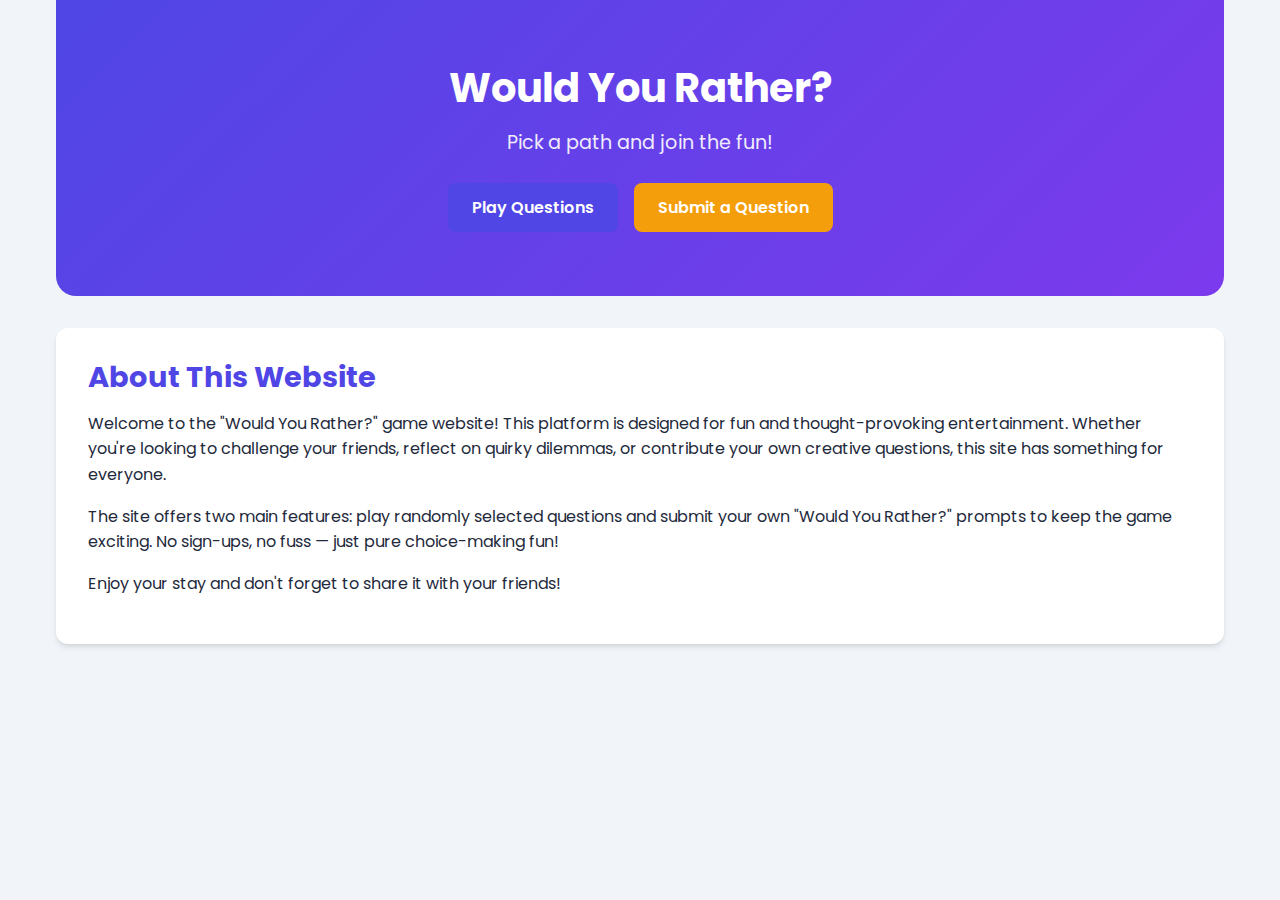
<file: index.html>
<!DOCTYPE html>
<html lang="en">
<head>
  <meta charset="UTF-8">
  <meta name="viewport" content="width=device-width, initial-scale=1.0">
  <title>Would You Rather? - Home</title>
  <link rel="stylesheet" href="styles.css">
  <link href="https://fonts.googleapis.com/css2?family=Poppins:wght@400;600;700&display=swap" rel="stylesheet">
</head>
<body>
  <div class="container">
    <header class="hero">
      <h1>Would You Rather?</h1>
      <p class="subtitle">Pick a path and join the fun!</p>
      <div class="button-group">
        <a href="play.html" class="btn btn-primary">Play Questions</a>
        <a href="create.html" class="btn btn-secondary">Submit a Question</a>
      </div>
    </header>

    <main>
      <section class="about-section card">
        <h2>About This Website</h2>
        <p>Welcome to the "Would You Rather?" game website! This platform is designed for fun and thought-provoking entertainment. Whether you're looking to challenge your friends, reflect on quirky dilemmas, or contribute your own creative questions, this site has something for everyone.</p>
        <p>The site offers two main features: play randomly selected questions and submit your own "Would You Rather?" prompts to keep the game exciting. No sign-ups, no fuss — just pure choice-making fun!</p>
        <p>Enjoy your stay and don't forget to share it with your friends!</p>
      </section>
    </main>
  </div>
</body>
</html>
</file>
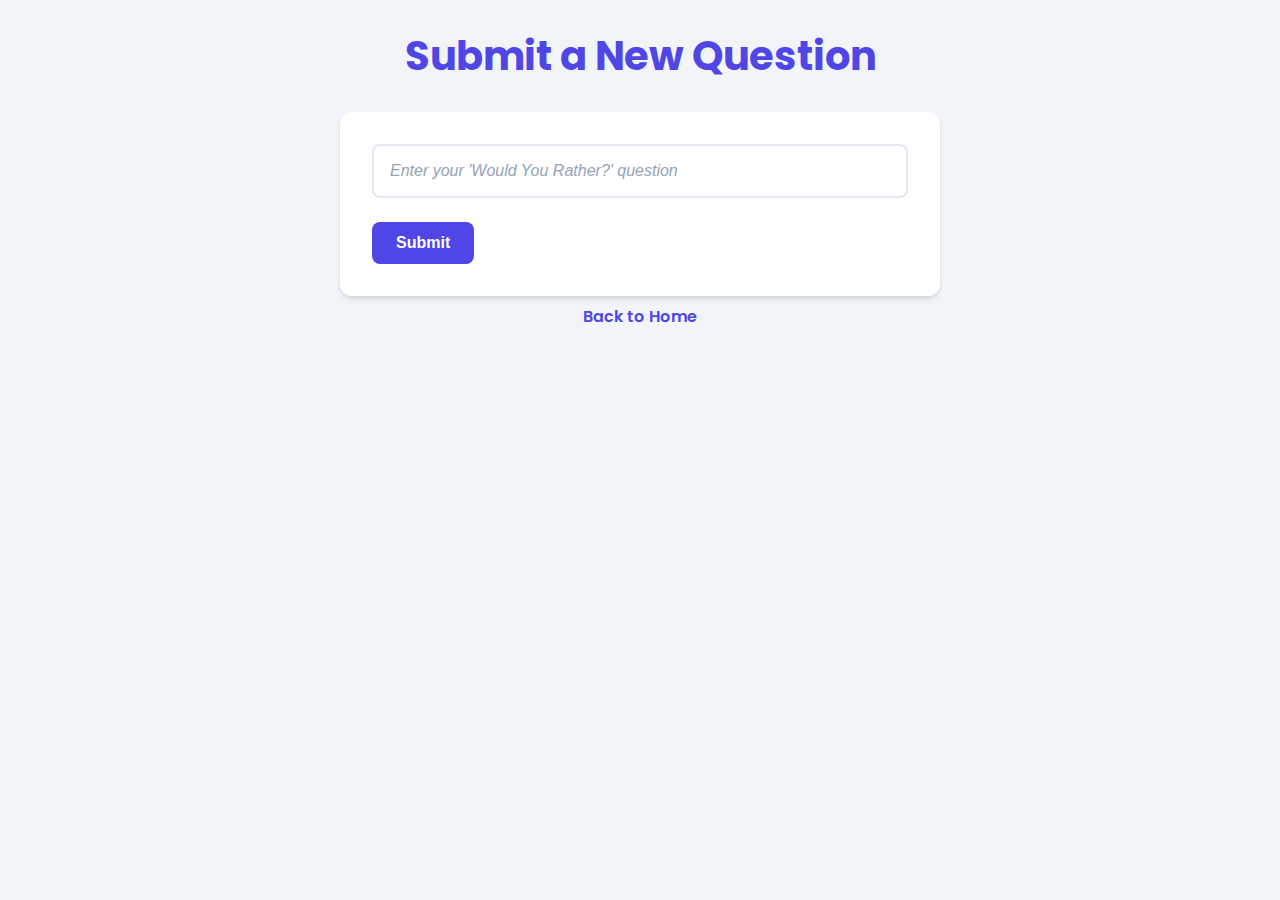
<file: create.html>
<!DOCTYPE html>
<html lang="en">
<head>
  <meta charset="UTF-8">
  <meta name="viewport" content="width=device-width, initial-scale=1.0">
  <title>Would You Rather? - Create</title>
  <link rel="stylesheet" href="styles.css">
  <link href="https://fonts.googleapis.com/css2?family=Poppins:wght@400;600;700&display=swap" rel="stylesheet">
</head>
<body>
  <div class="container">
    <header class="page-header">
      <h1>Submit a New Question</h1>
    </header>

    <main>
      <form id="questionForm" class="card form-card">
        <div class="form-group">
          <input type="text" id="questionInput" placeholder="Enter your 'Would You Rather?' question" required>
        </div>
        <button type="submit" class="btn btn-primary">Submit</button>
      </form>

      <div class="text-center">
        <a href="index.html" class="btn btn-link">Back to Home</a>
      </div>
    </main>
  </div>

  <script src="script.js"></script>
  <script>
    const form = document.getElementById("questionForm");
    const input = document.getElementById("questionInput");

    form.addEventListener("submit", function (e) {
      e.preventDefault();
      const question = input.value.trim();
      if (question) {
        saveUserQuestion(question);
        alert("Question saved successfully!");
        input.value = "";
      }
    });
  </script>
</body>
</html>
</file>
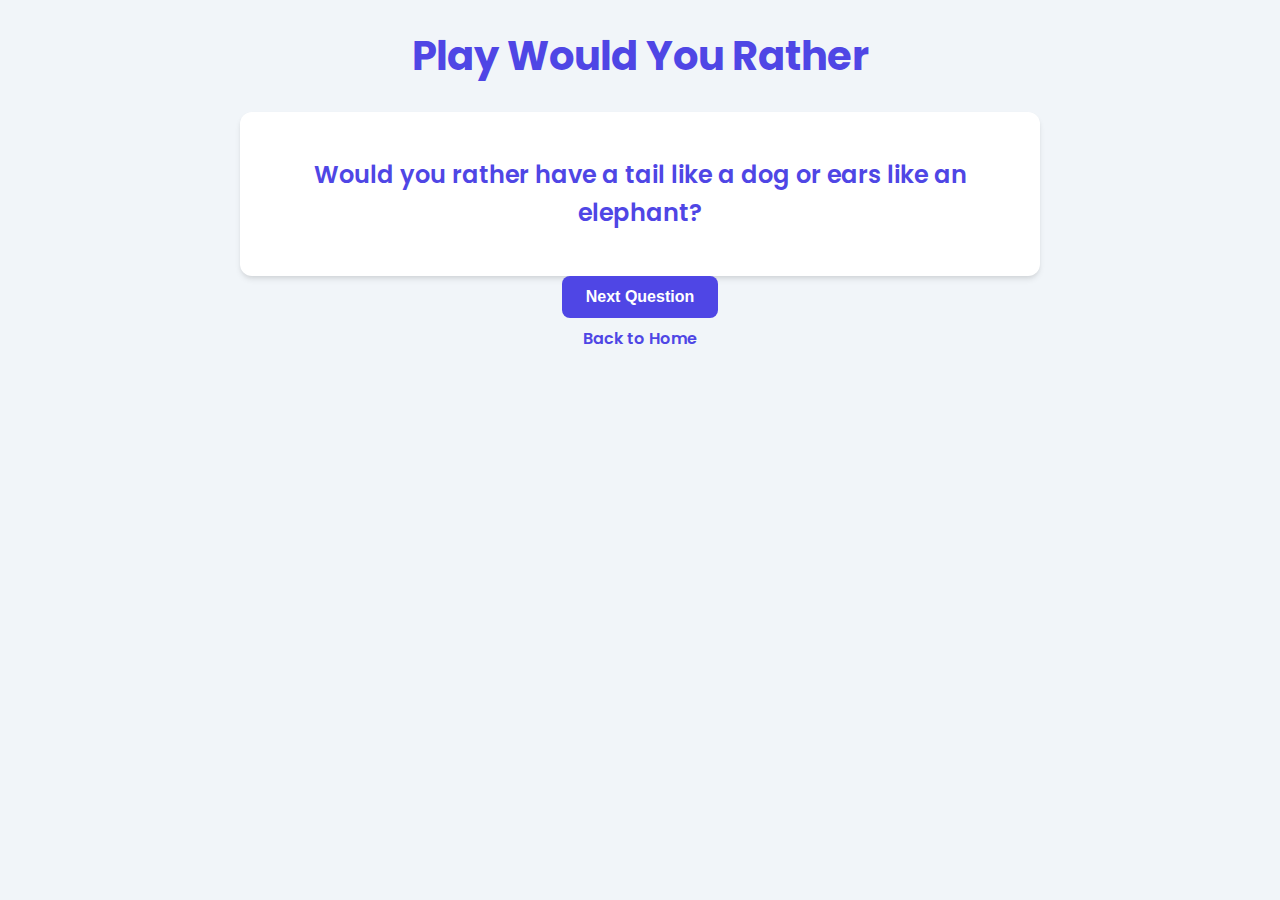
<file: play.html>
<!DOCTYPE html>
<html lang="en">
<head>
  <meta charset="UTF-8">
  <meta name="viewport" content="width=device-width, initial-scale=1.0">
  <title>Would You Rather? - Play</title>
  <link rel="stylesheet" href="styles.css">
  <link href="https://fonts.googleapis.com/css2?family=Poppins:wght@400;600;700&display=swap" rel="stylesheet">
</head>
<body>
  <div class="container">
    <header class="page-header">
      <h1>Play Would You Rather</h1>
    </header>

    <main>
      <div class="card question-card">
        <div id="questionBox" class="question-text">Click the button to get a question!</div>
      </div>

      <div class="text-center">
        <button id="nextBtn" class="btn btn-primary">Next Question</button>
      </div>

      <div class="text-center">
        <a href="index.html" class="btn btn-link">Back to Home</a>
      </div>
    </main>
  </div>

  <script src="script.js"></script>
  <script>
    const questionText = document.getElementById("questionBox");
    const nextBtn = document.getElementById("nextBtn");

    function showRandomQuestion() {
      questionText.textContent = getRandomQuestion();
    }

    nextBtn.addEventListener("click", showRandomQuestion);
    showRandomQuestion();
  </script>
</body>
</html>
</file>
<file: styles.css>
:root {
  --primary-color: #4f46e5;
  --primary-light: #6366f1;
  --secondary-color: #f59e0b;
  --dark-color: #1e293b;
  --light-color: #f8fafc;
  --gray-color: #94a3b8;
  --success-color: #10b981;
}

* {
  margin: 0;
  padding: 0;
  box-sizing: border-box;
}

body {
  font-family: 'Poppins', sans-serif;
  background-color: #f1f5f9;
  color: var(--dark-color);
  line-height: 1.6;
}

.container {
  max-width: 1200px;
  margin: 0 auto;
  padding: 0 1rem;
}

/* Typography */
h1, h2, h3 {
  font-weight: 700;
  line-height: 1.2;
}

h1 {
  font-size: 2.5rem;
  margin-bottom: 1rem;
}

h2 {
  font-size: 1.8rem;
  margin-bottom: 1rem;
  color: var(--primary-color);
}

p {
  margin-bottom: 1rem;
}

/* Layout */
.text-center {
  text-align: center;
}

/* Cards */
.card {
  background-color: white;
  border-radius: 12px;
  padding: 2rem;
  box-shadow: 0 4px 6px -1px rgba(0, 0, 0, 0.1), 
              0 2px 4px -1px rgba(0, 0, 0, 0.06);
  margin-bottom: 2rem;
}

/* Buttons */
.btn {
  display: inline-block;
  padding: 0.75rem 1.5rem;
  border-radius: 8px;
  font-weight: 600;
  text-decoration: none;
  cursor: pointer;
  transition: all 0.3s ease;
  border: none;
  font-size: 1rem;
}

.btn-primary {
  background-color: var(--primary-color);
  color: white;
}

.btn-primary:hover {
  background-color: var(--primary-light);
  transform: translateY(-2px);
}

.btn-secondary {
  background-color: var(--secondary-color);
  color: white;
}

.btn-secondary:hover {
  opacity: 0.9;
  transform: translateY(-2px);
}

.btn-link {
  color: var(--primary-color);
  background: none;
  padding: 0.5rem 1rem;
}

.btn-link:hover {
  text-decoration: underline;
}

.button-group {
  display: flex;
  gap: 1rem;
  justify-content: center;
  margin-top: 1.5rem;
}

/* Header */
.hero {
  background: linear-gradient(135deg, var(--primary-color), #7c3aed);
  color: white;
  padding: 4rem 2rem;
  border-radius: 0 0 20px 20px;
  margin-bottom: 2rem;
  text-align: center;
}

.hero .subtitle {
  font-size: 1.2rem;
  opacity: 0.9;
}

.page-header {
  text-align: center;
  margin: 2rem 0;
  color: var(--primary-color);
}

/* Form Styles */
.form-card {
  max-width: 600px;
  margin: 0 auto;
}

.form-group {
  margin-bottom: 1.5rem;
}

input[type="text"] {
  width: 100%;
  padding: 1rem;
  border: 2px solid #e2e8f0;
  border-radius: 8px;
  font-size: 1rem;
  transition: border-color 0.3s;
}

input[type="text"]:focus {
  outline: none;
  border-color: var(--primary-color);
}

/* Question Card */
.question-card {
  max-width: 800px;
  margin: 0 auto;
  text-align: center;
}

.question-text {
  font-size: 1.5rem;
  font-weight: 600;
  color: var(--primary-color);
  min-height: 100px;
  display: flex;
  align-items: center;
  justify-content: center;
}

/* Responsive Design */
@media (max-width: 768px) {
  h1 {
    font-size: 2rem;
  }
  
  .button-group {
    flex-direction: column;
    align-items: center;
  }
  
  .hero {
    padding: 3rem 1rem;
  }
}

.error-message {
  margin-top: 0.5rem;
  font-size: 0.875rem;
  color: #ef4444;
}

input.error {
  border-color: #ef4444 !important;
}

input::placeholder {
  color: #94a3b8;
  opacity: 1;
}
/* Add these new styles */
.error-message {
  margin-top: 0.5rem;
  font-size: 0.875rem;
  color: #ef4444;
}

input.error {
  border-color: #ef4444 !important;
}

input::placeholder {
  color: #94a3b8;
  opacity: 1;
  font-style: italic;
}

.form-group {
  position: relative;
}
</file>
